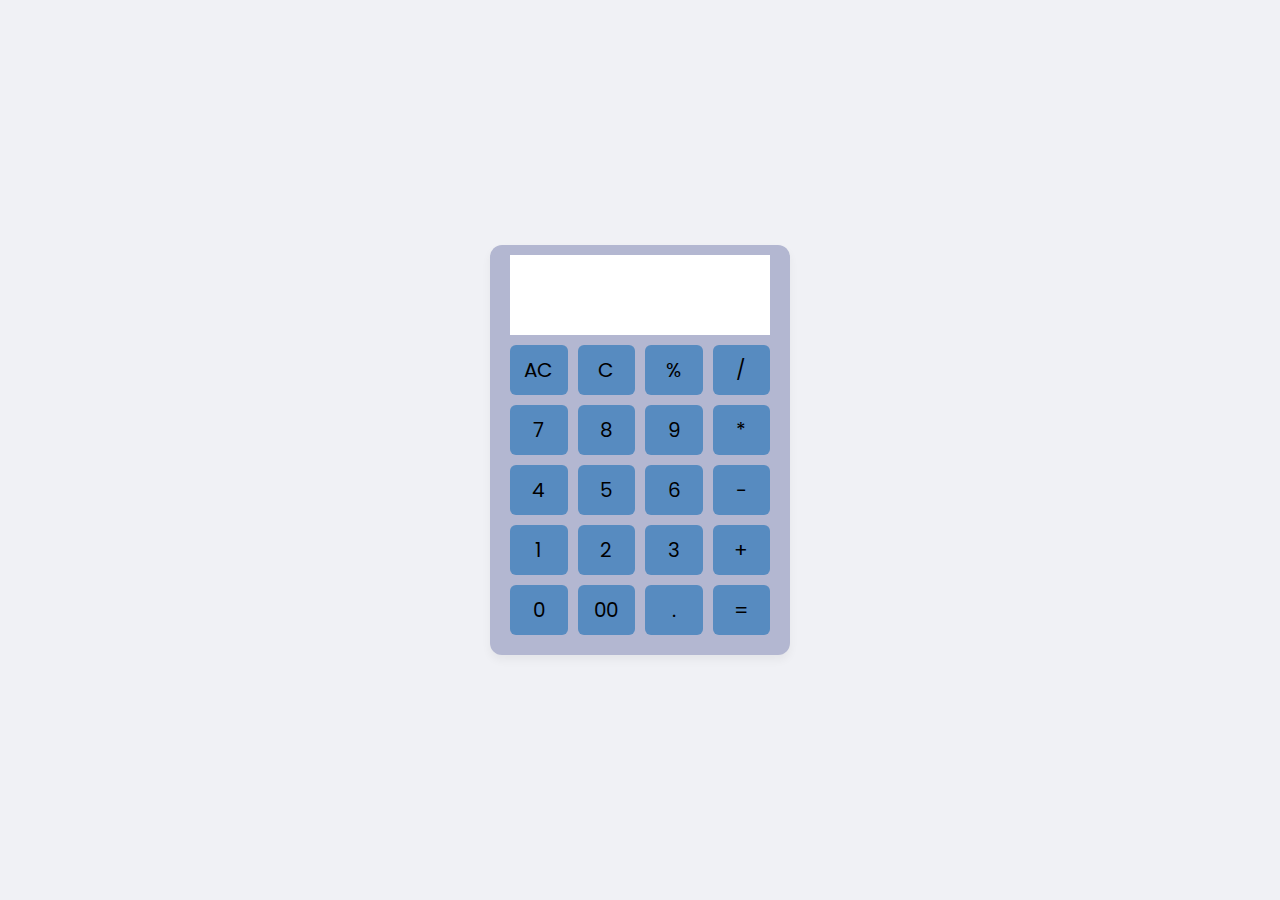
<file: Calculator/index.html>
<!DOCTYPE html>
<html lang="en">
  <head>
    <meta charset="UTF-8" />
    <meta http-equiv="X-UA-Compatible" content="IE=edge" />
    <meta name="viewport" content="width=device-width, initial-scale=1.0" />
    <title>Calculator </title>
    <link rel="stylesheet" href="style.css" />

  </head>
  <body>
    
    <div class="container">
      <input type="text" class="display" />

      <div class="buttons">
        <button class="operator" data-value="AC">AC</button>
        <button class="operator" data-value="C">C</button>
        <button class="operator" data-value="%">%</button>
        <button class="operator" data-value="/">/</button>

        <button data-value="7">7</button>
        <button data-value="8">8</button>
        <button data-value="9">9</button>
        <button class="operator" data-value="*">*</button>

        <button data-value="4">4</button>
        <button data-value="5">5</button>
        <button data-value="6">6</button>
        <button class="operator" data-value="-">-</button>

        <button data-value="1">1</button>
        <button data-value="2">2</button>
        <button data-value="3">3</button>
        <button class="operator" data-value="+">+</button>

        <button data-value="0">0</button>
        <button data-value="00">00</button>
        <button data-value=".">.</button>
        <button class="operator" data-value="=">=</button>
      </div>
    </div>

    <script src="script.js"></script>
  </body>
</html>
</file>
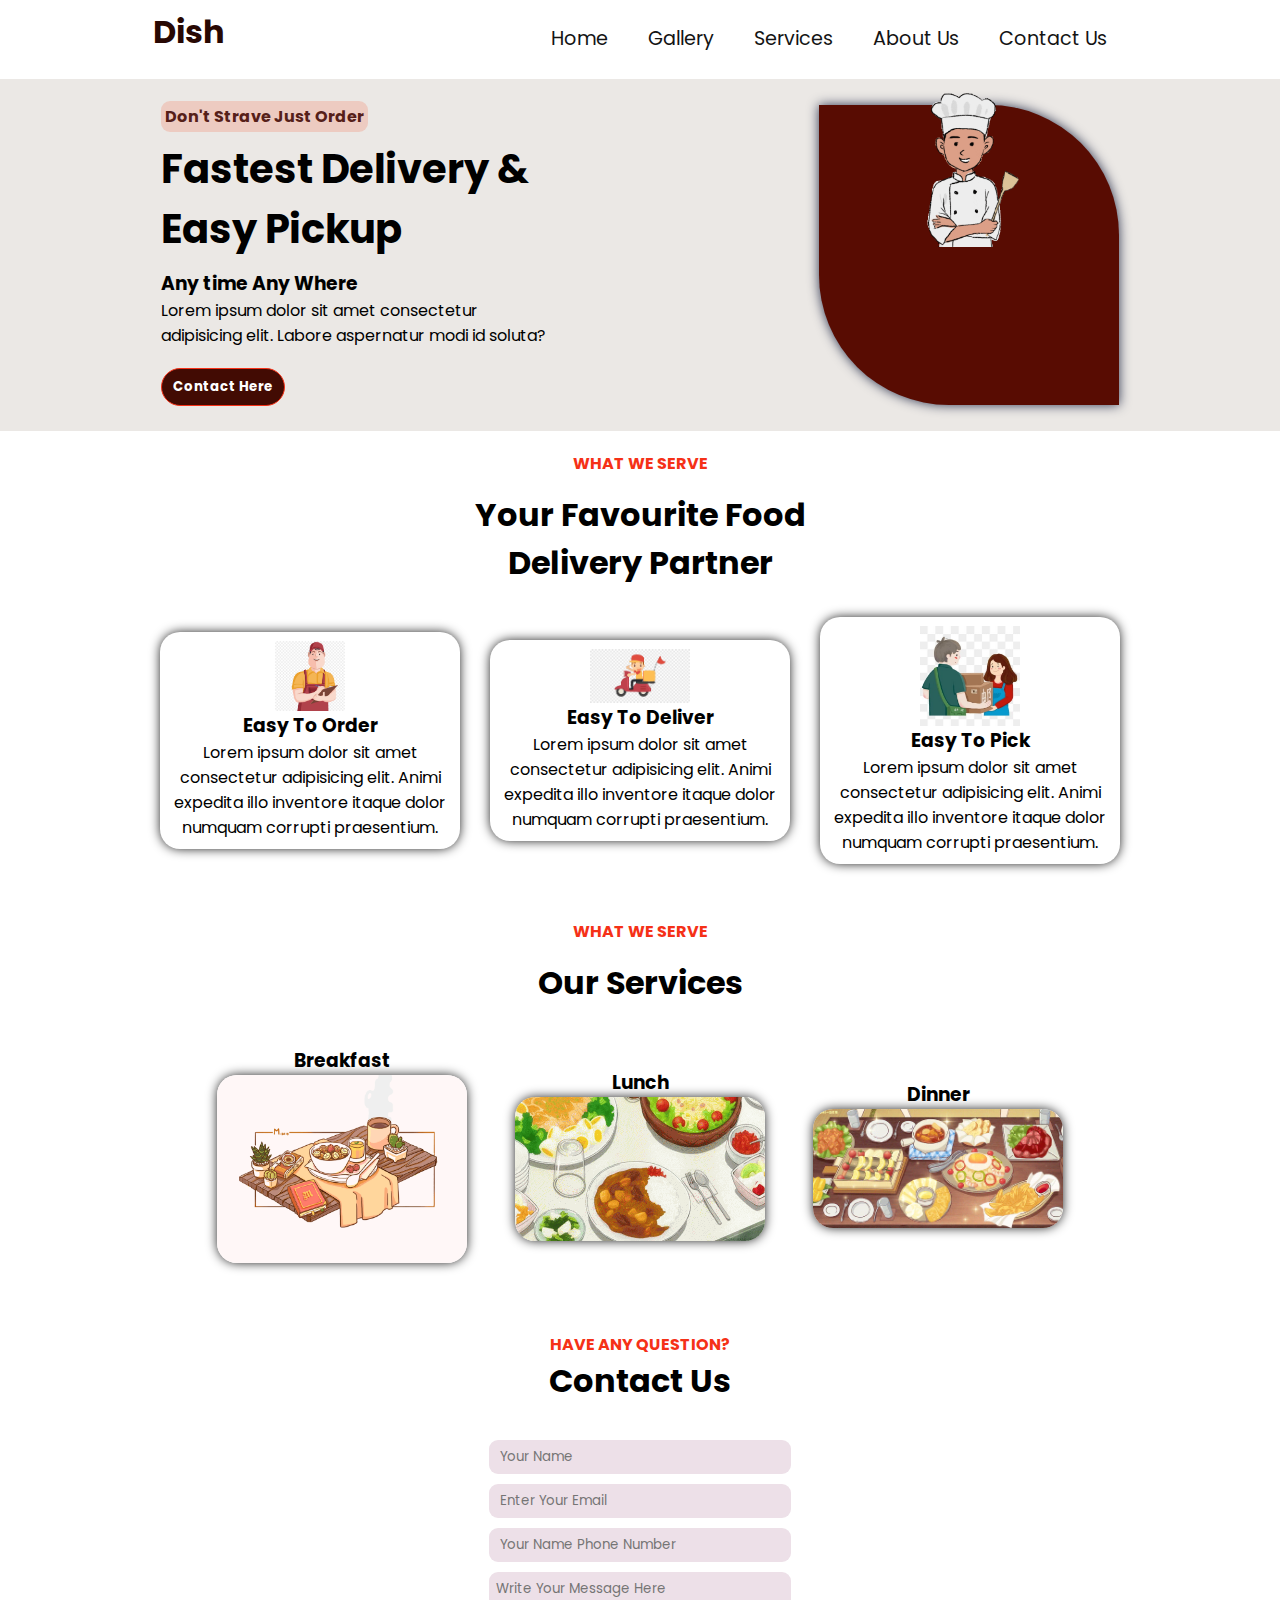
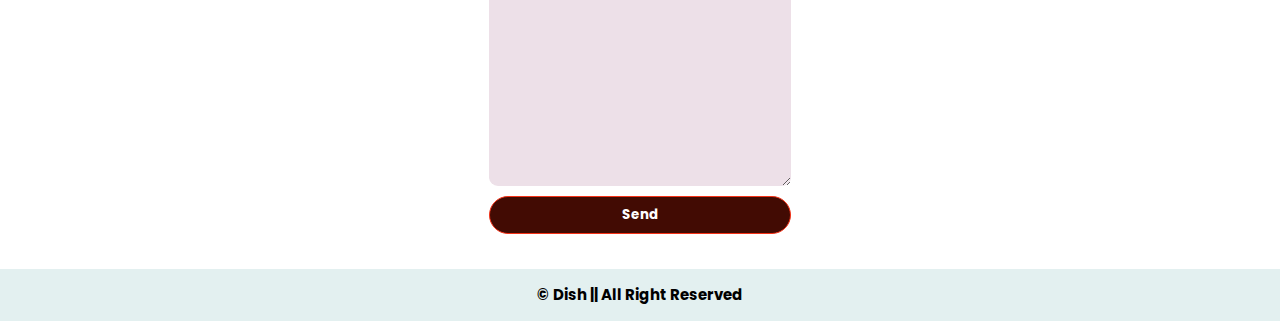
<file: landing page/index.html>
<!DOCTYPE html>
<html lang="en">
<head>
    <meta charset="UTF-8">
    <meta name="viewport" content="width=device-width, initial-scale=1.0">
    <title>Landing Page </title>
 
    <link rel="stylesheet" href="style.css">
    <link rel="preconnect" href="https://fonts.googleapis.com">
    <link rel="preconnect" href="https://fonts.gstatic.com" crossorigin>
    <link href="https://fonts.googleapis.com/css2?family=Poppins:wght@100;400&display=swap" rel="stylesheet">
    <link rel="stylesheet" href="https://cdnjs.cloudflare.com/ajax/libs/font-awesome/4.7.0/css/font-awesome.min.css">
    
</head>

<body>
  
    <nav class="navbar">
        <div class="left">
            <h1> Dish</h1>
        </div>
        <div class="right">
            <input type="checkbox" id="check">
            <label for="check" class="checkBtn">
                <i class="fa fa-bars"></i>
            </label>
            <ul class="list">
                <li><a href="#">Home</a></li>
                <li><a href="#">Gallery</a></li>
                <li><a href="#">Services</a></li>
                <li><a href="#">About Us</a></li>
                <li><a href="#">Contact Us</a></li>
            </ul>
        </div>
    </nav>
    
    <section id="home">
        <div class="home-left">
             <div class="col-red"> 
                <p>Don't Strave Just Order</p>
            </div>
            <h1>Fastest Delivery & <br>Easy Pickup <br>  <h3>Any time Any Where</h3></h1>
            <p>Lorem ipsum dolor sit amet consectetur <br> adipisicing elit. Labore aspernatur modi id soluta?</p>
            <button class="bg-red-btn">Contact Here</button>
        </div>
        <div class="home-right">
            <img src="1675078051_89642_gif-url.gif" alt="">
            
        </div>
    </section>
    
    <section id="delivery-partner">
        <h4>WHAT WE SERVE</h4>
        <h1>Your Favourite Food <br> Delivery Partner</h1>
        <div class="partners">     
            <div class="partner left">
                <img id="left " src="kisspng-courier-service-book-the-courier-5aae4dc8909bc5.6088723715213726165923.jpg" alt="">
                <h3>Easy To Order</h3>
                <p>Lorem ipsum dolor sit amet consectetur adipisicing elit. Animi expedita illo inventore itaque dolor
                    numquam corrupti praesentium.</p>
            </div>
            <div class="partner ">
                <img id="center" src="png-clipart-delivery-online-food-ordering-restaurant-advertising-courier-others-miscellaneous-food.png" 
                 alt="">
                <h3>Easy To Deliver</h3>
                <p>Lorem ipsum dolor sit amet consectetur adipisicing elit. Animi expedita illo inventore itaque dolor
                    numquam corrupti praesentium.</p>
            </div>
            <div class="partner">
                <img id="right" src="pngtree-hand-drawn-cartoon-courier-party-elements-deliveryboxpiecedesign-element-png-image_598460.jpg" alt="">
                <h3>Easy To Pick</h3>
                <p>Lorem ipsum dolor sit amet consectetur adipisicing elit. Animi expedita illo inventore itaque dolor
                    numquam corrupti praesentium.</p>
            </div>
        </div>
    </section>
 
    <section id="dish-main">
        <h4>WHAT WE SERVE</h4>
        <h1>Our Services</h1>
        <div class="dish">
            <div class="dish-item">
                <h3> Breakfast</h3>
                <img id="left" src="a.gif" alt="">
            </div>
            <div class="dish-item">
                <h3> Lunch</h3>
                <img id="center" src="anime-food.gif" alt="">
            </div>
            <div class="dish-item">
                <h3> Dinner</h3>
                <img id="right" src="tumblr_c5dcda45c928669dfe15ddc3dacfdd39_de824df8_540.gif" alt="">
            </div>
        </div>
    </section>
 

    <section id="contact">
        <h4>HAVE ANY QUESTION?</h4>
        <h1>Contact Us</h1>
        <div class="main-form">
            <input type="text" name="name" id="name" placeholder=" Your Name">
            <input type="email" name="name" id="email" placeholder=" Enter Your Email">
            <input type="phone" name="name" id="" placeholder=" Your Name Phone Number">
            <textarea name="text" id="textareaa" cols="30" rows="10" placeholder="Write Your Message Here"></textarea>
            <button class="bg-red-btn">Send</button>
        </div>
    </section>
 
    <footer>
        <h5>&copy; Dish || All Right Reserved</h5>
    </footer>
   
</body>
</html>
</file>
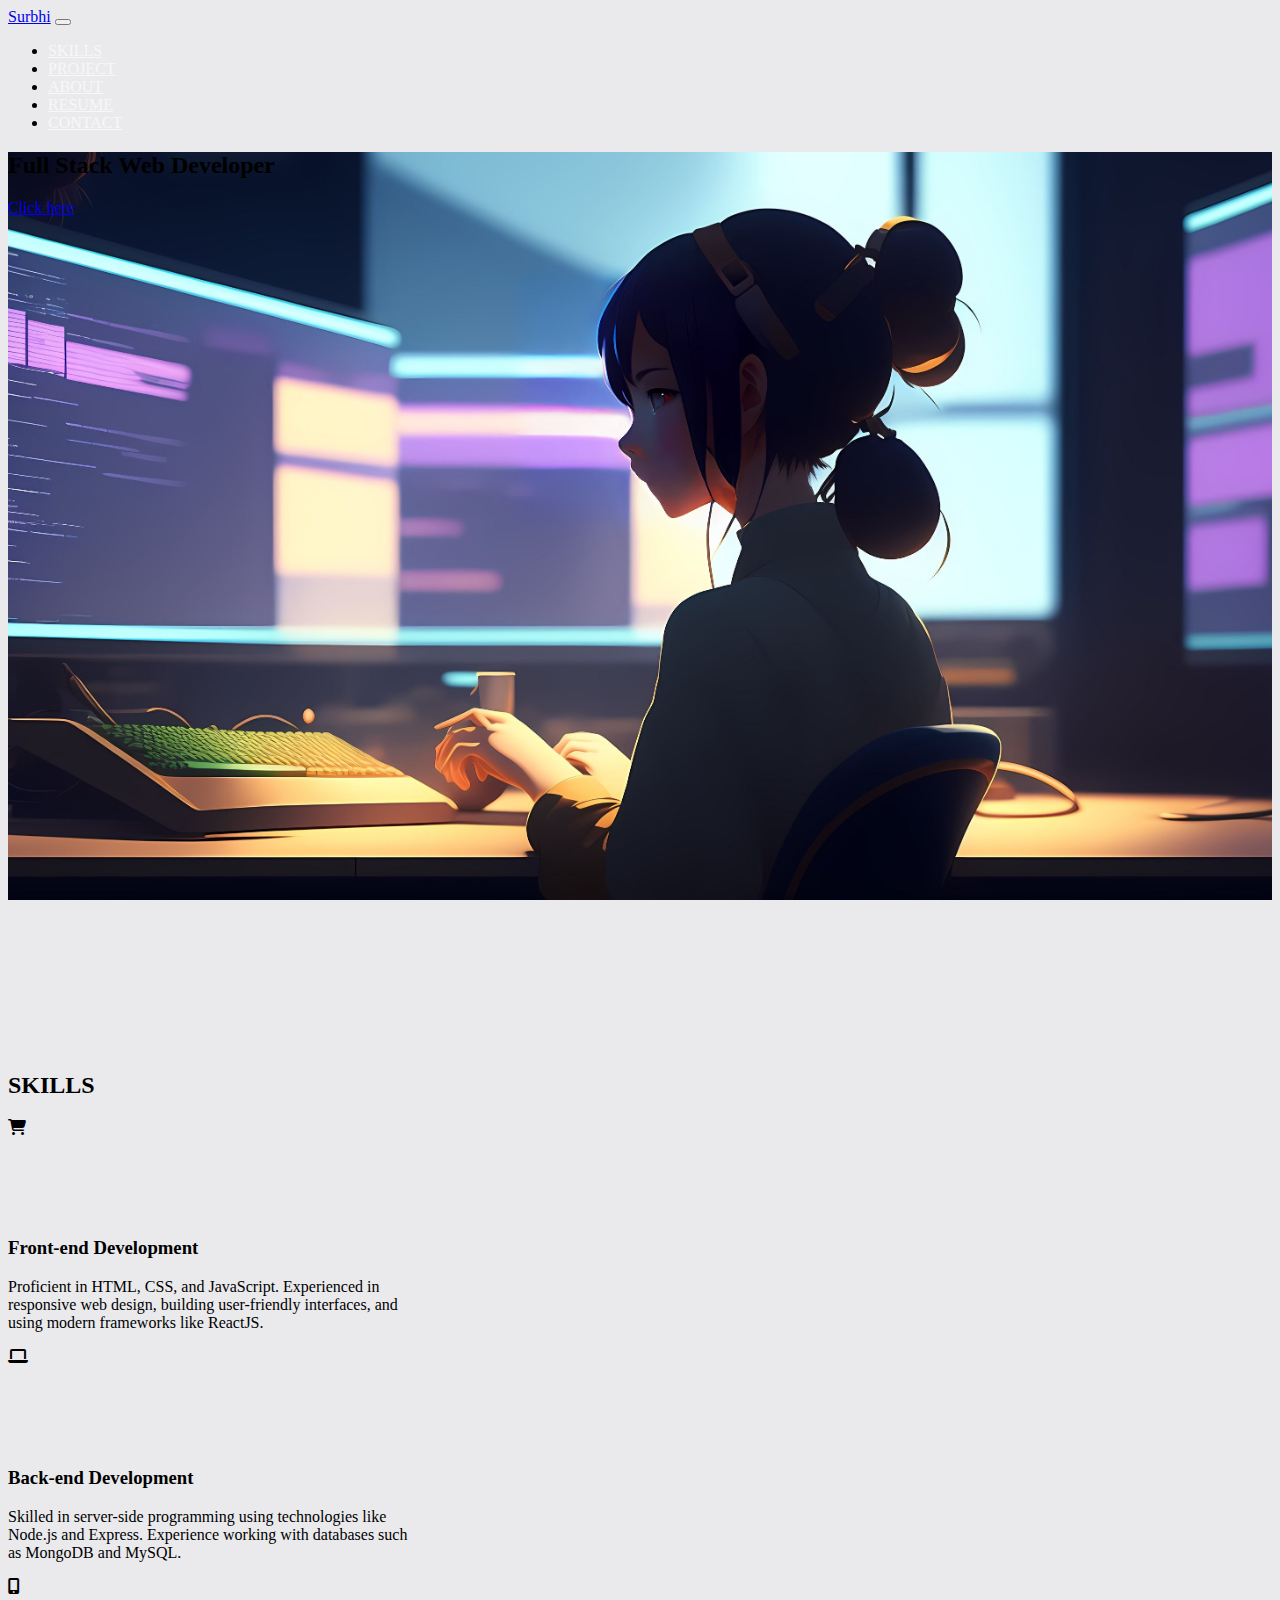
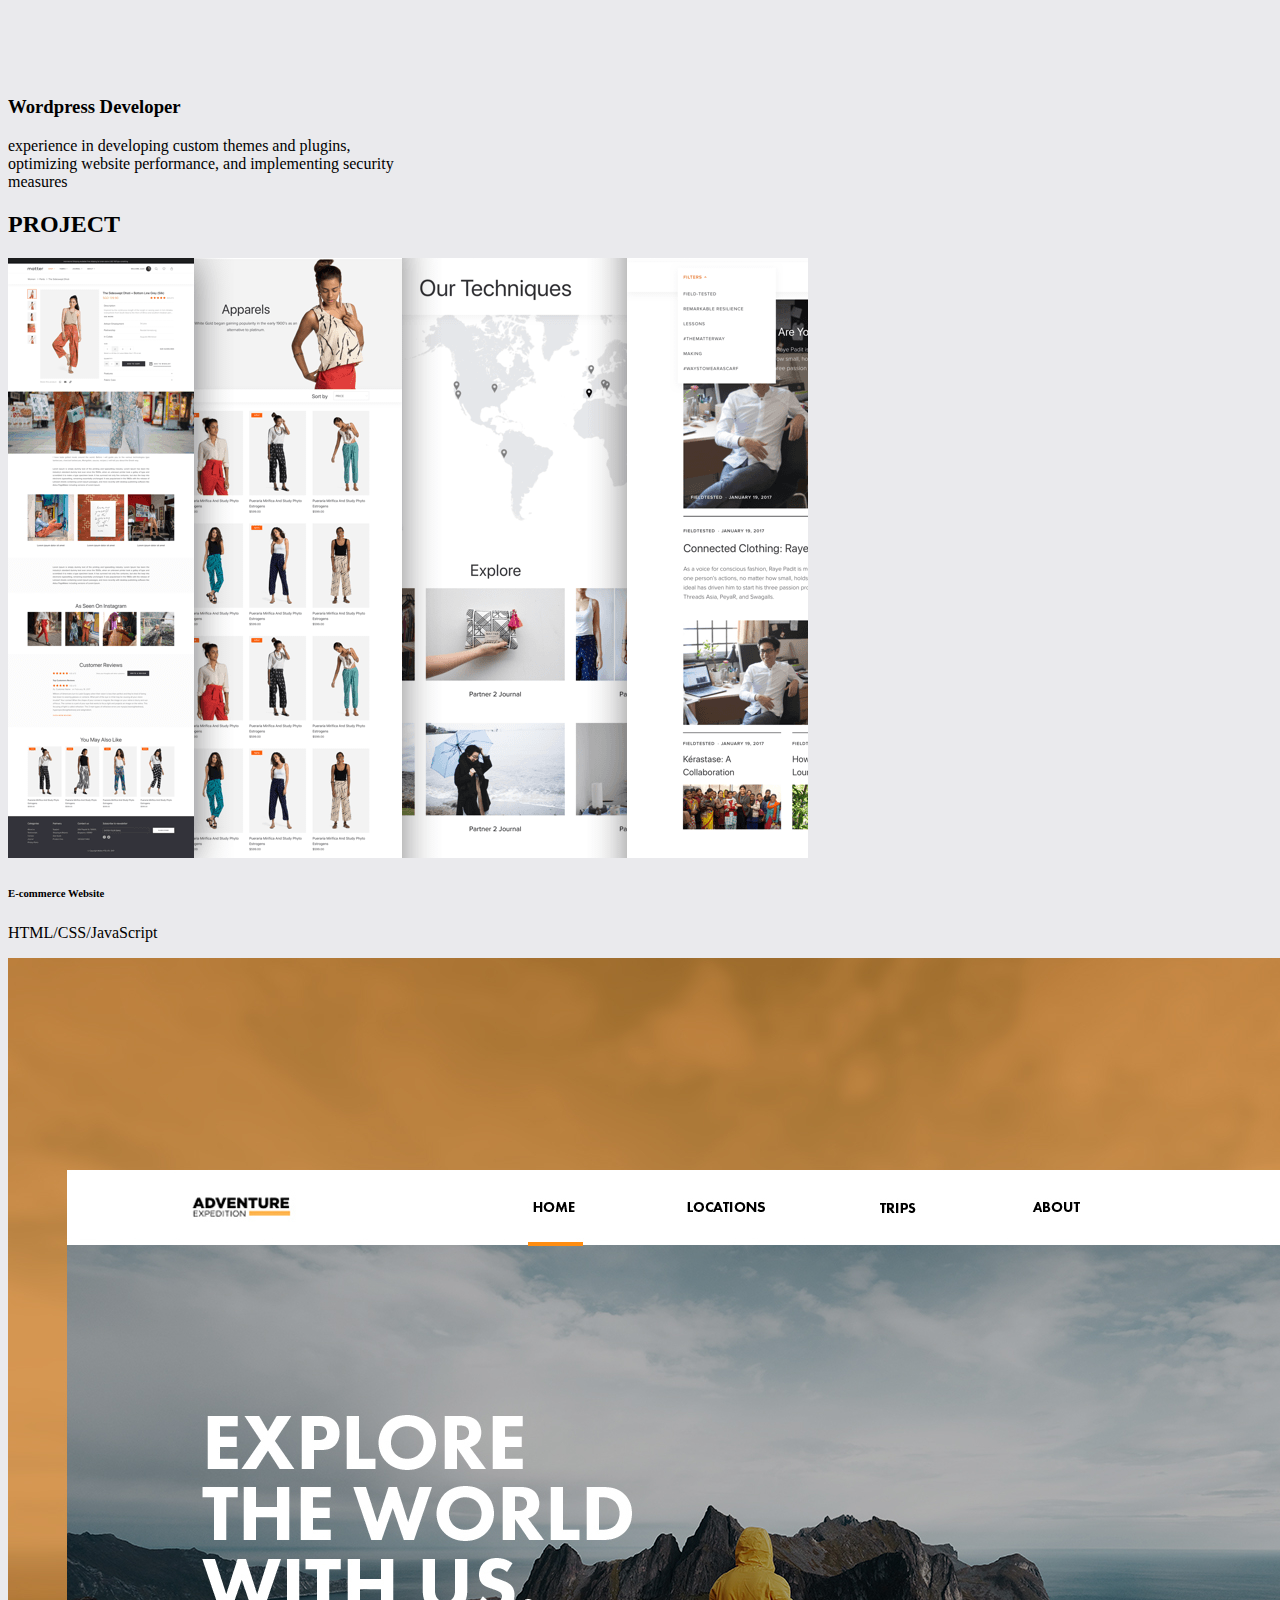
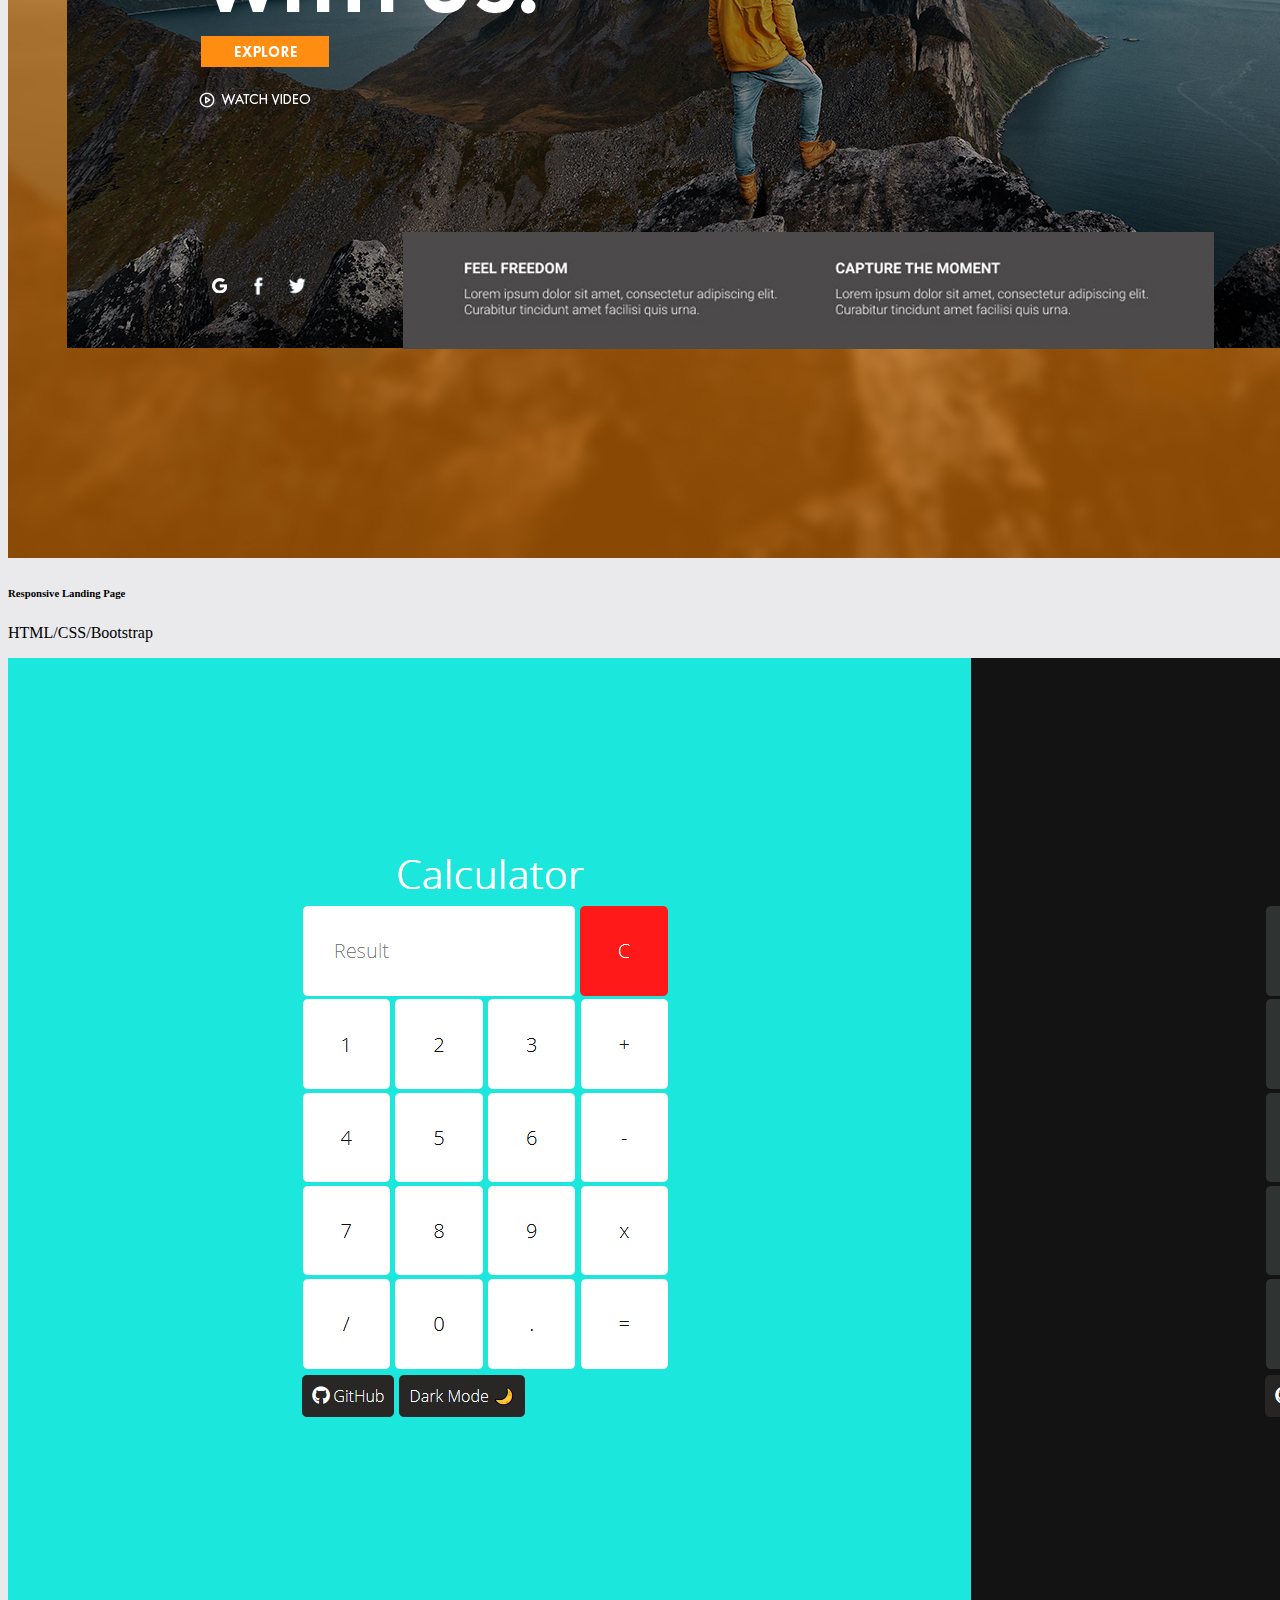
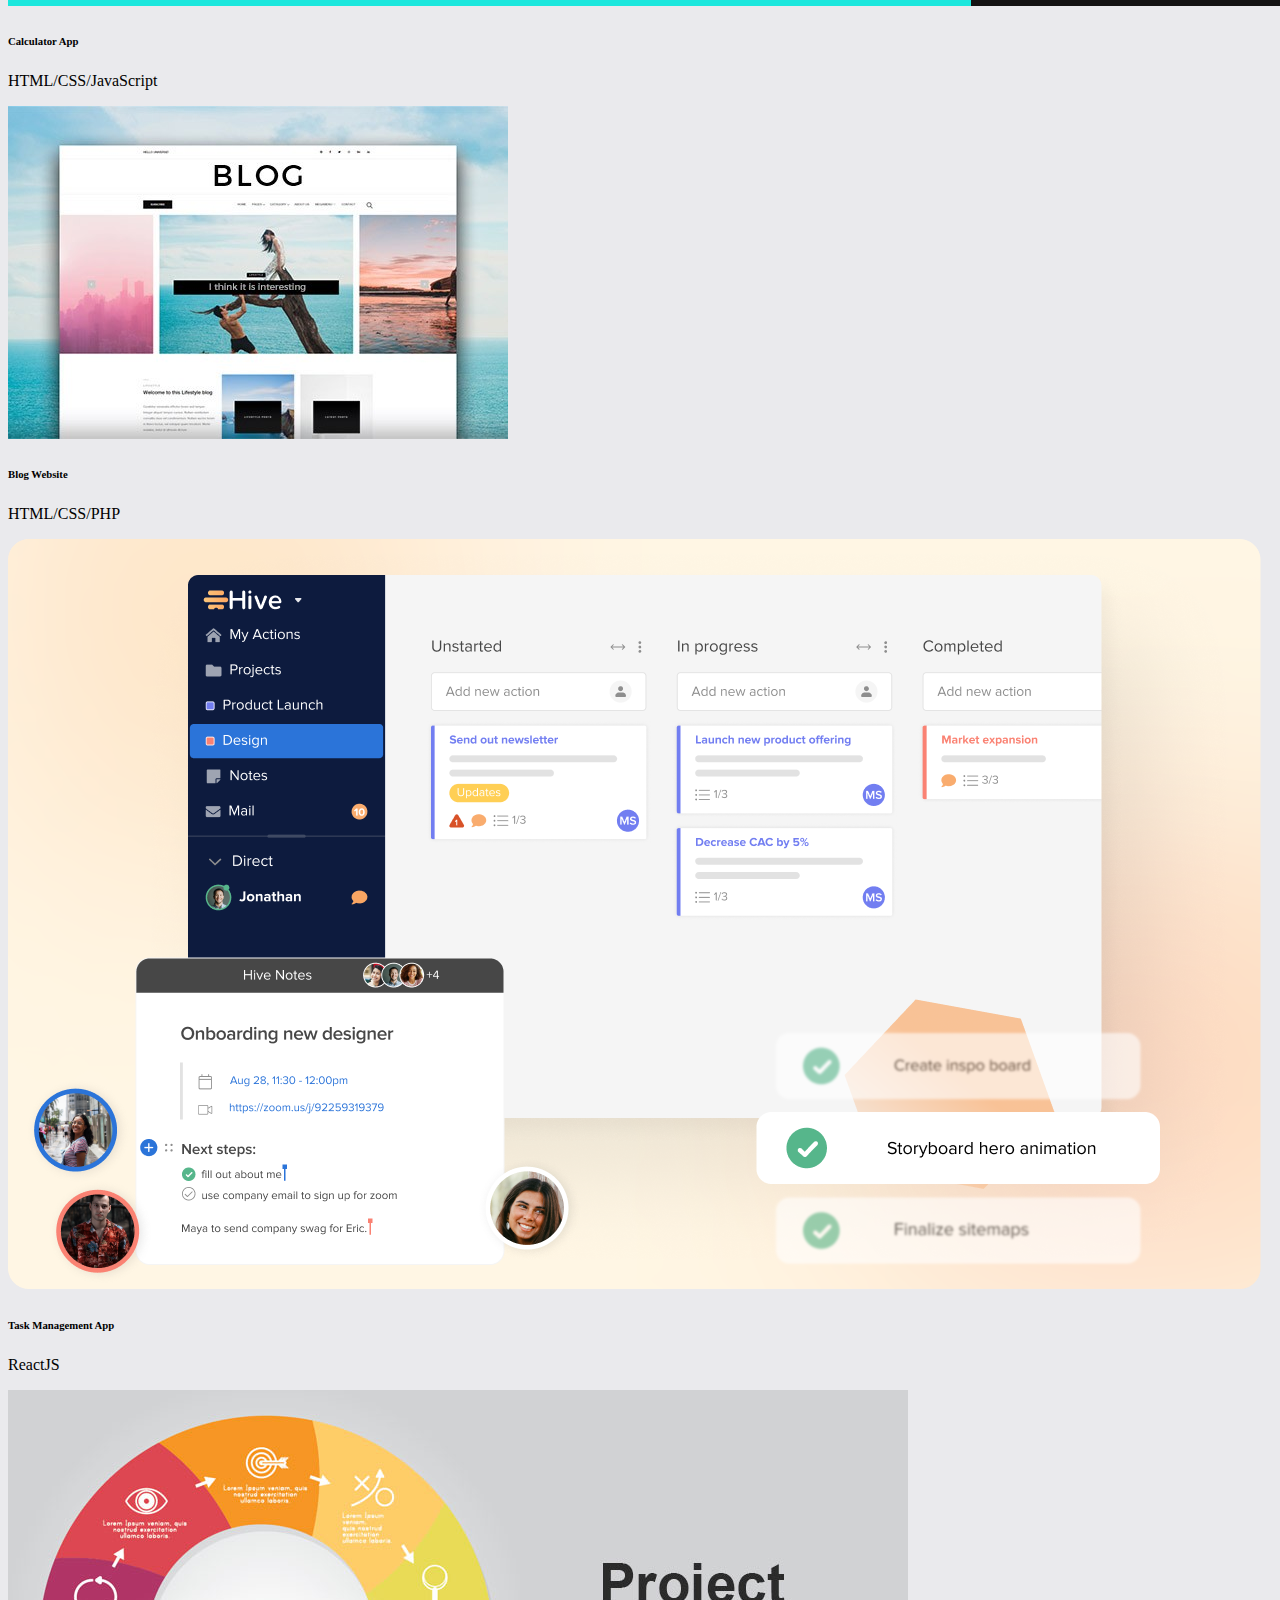
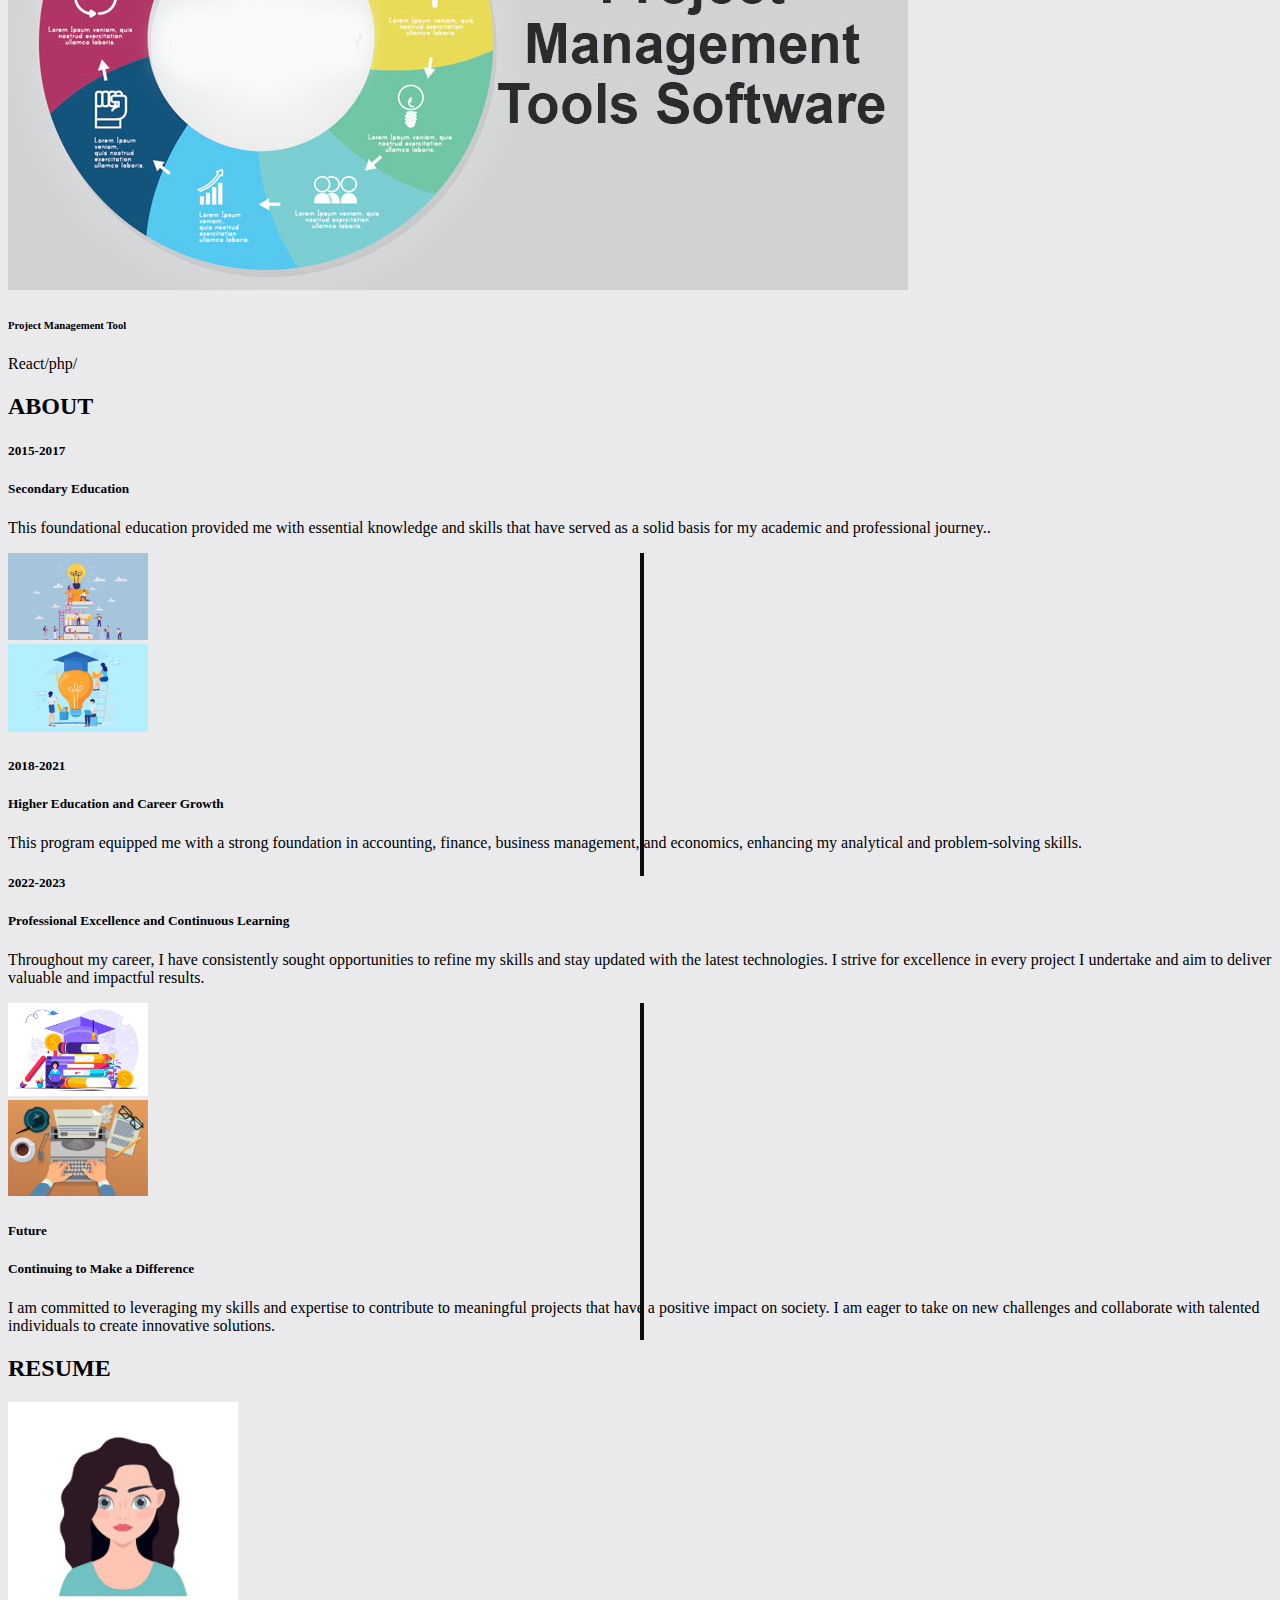
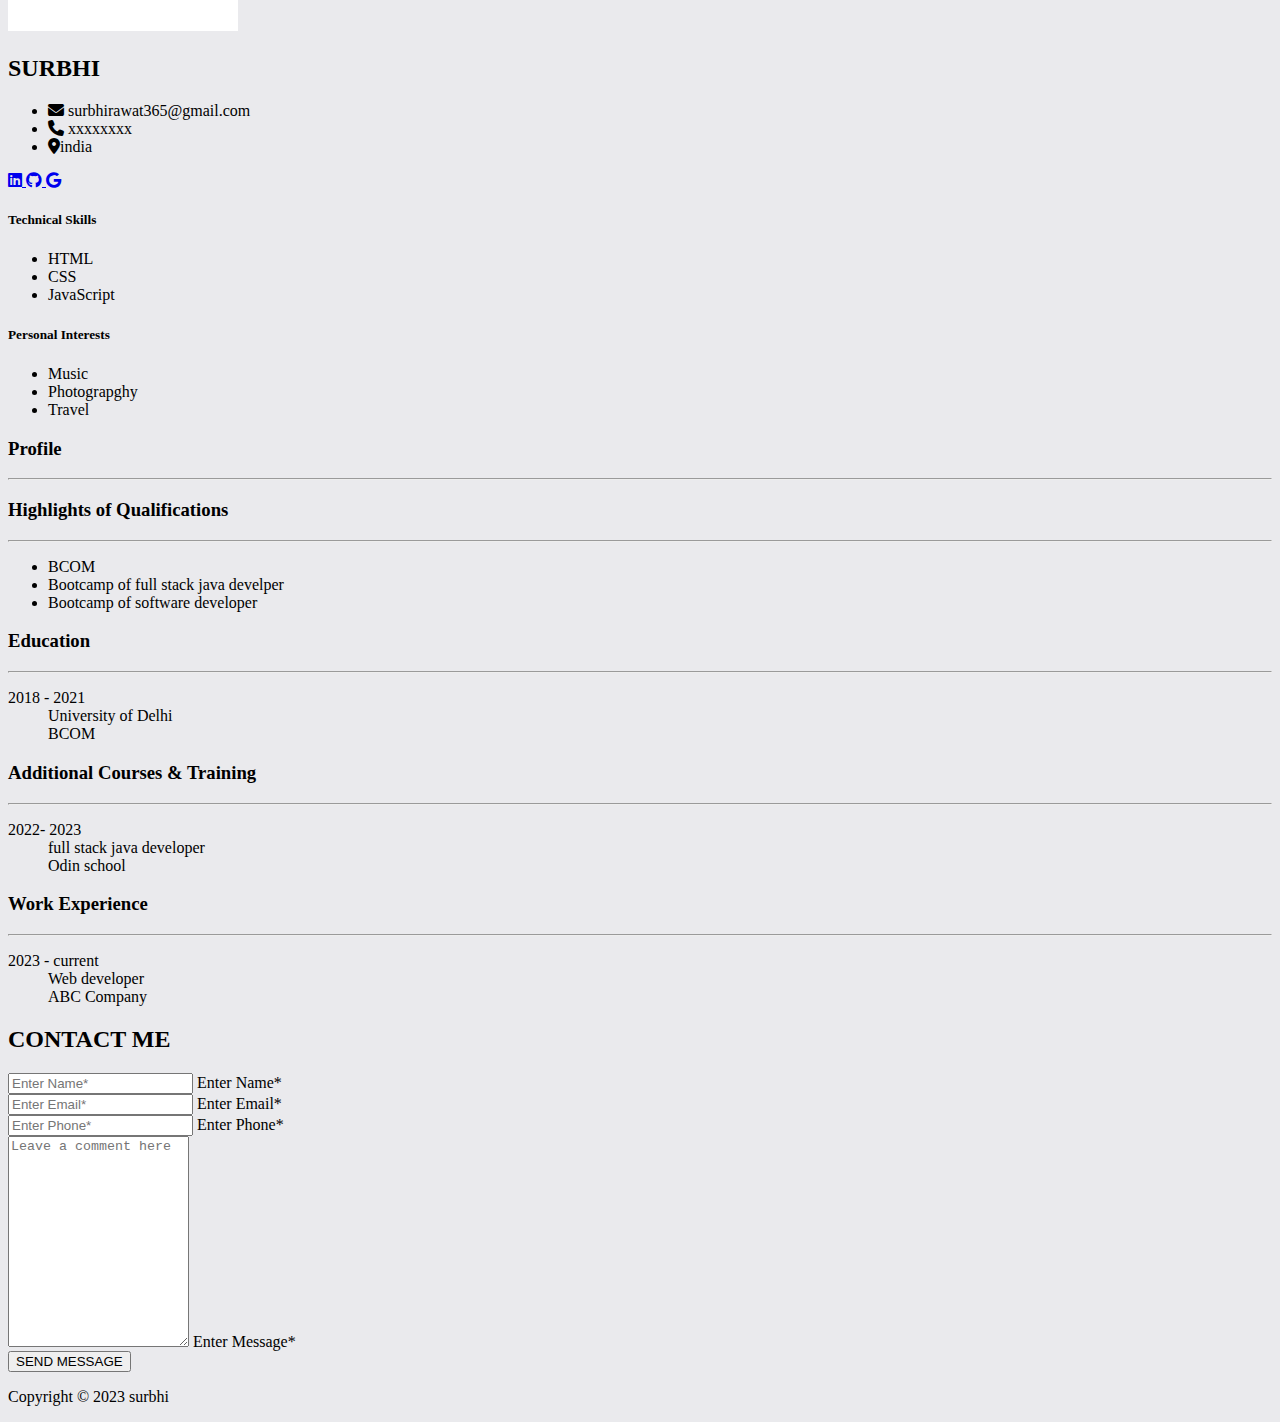
<file: Portfolio Website/index.html>
<!DOCTYPE html>
<html lang="en">
  <head>
    <meta charset="UTF-8" />
    <meta name="viewport" content="width=device-width, initial-scale=1.0" />
    <title> Portfolio Website </title>
    <!-- Linking CSS File -->
    <link rel="stylesheet" href="css/style.css" />
    <!-- Fontawesome link -->
    <link href="https://cdn.jsdelivr.net/npm/bootstrap@5.3.0-alpha1/dist/css/bootstrap.min.css" rel="stylesheet" integrity="sha384-GLhlTQ8iRABdZLl6O3oVMWSktQOp6b7In1Zl3/Jr59b6EGGoI1aFkw7cmDA6j6gD" crossorigin="anonymous">
    <!-- bootstrap -->
    <link rel="stylesheet" href="https://cdnjs.cloudflare.com/ajax/libs/font-awesome/6.3.0/css/all.min.css" /> 
   
  </head>
  <body>
    <!-- Header & Navbar -->
    <header class="bg-dark fixed-top">
      <nav class="container-xxl navbar navbar-expand-lg py-3 bg-dark navbar-dark">
        <div class="container-fluid">
          <a class="navbar-brand fw-bold fs-3" href="#">Surbhi</a>
          <button class="navbar-toggler" type="button" data-bs-toggle="collapse" data-bs-target="#navbarSupportedContent" aria-controls="navbarSupportedContent" aria-expanded="false" aria-label="Toggle navigation">
            <span class="navbar-toggler-icon"></span>
          </button>
          <div class="collapse navbar-collapse" id="navbarSupportedContent">
            <ul class="navbar-nav ms-auto mb-2 mb-lg-0">
              <li class="nav-item mx-2">
                <a class="nav-link" href="#skills">SKILLS</a>
              </li>
              <li class="nav-item mx-2">
                <a class="nav-link" href="#project">PROJECT</a>
              </li>
              <li class="nav-item mx-2">
                <a class="nav-link" href="#about">ABOUT</a>
              </li>
              <li class="nav-item mx-2">
                <a class="nav-link" href="#resume">RESUME</a>
              </li>
              <li class="nav-item mx-2">
                <a class="nav-link" href="#contact">CONTACT</a>
              </li>
          </div>
        </div>
      </nav>
    </header>

    <!-- Hero Section -->
    <section class="hero d-flex flex-column align-items-center justify-content-center">
      <div class="text-center">
      
        <h2 class="display-3 text-white fw-bold">Full Stack Web Developer</h2>
        <a href="#skills" class="btn btn-lg fs-6 fw-medium mt-5 btn-primary p-3">Click here</a>
      </div>
    </section>
    
    <!-- Skills Section -->
    <section class="container py-5" id="skills">
      <div class="row mt-4 py-3">
        <div class="col-12 d-flex flex-column text-center justify-content-center">
          <h2>SKILLS</h2>
          
        </div>
      </div>
      <div class="row d-flex justify-content-between mx-0">
        <div class="card mt-5 d-flex flex-column align-items-center text-center bg-white p-4" style="width: 25rem">
          <i class="text-white bg-primary d-flex align-items-center justify-content-center fs-2 rounded-circle fa-solid fa-cart-shopping"></i>
          <h3 class="mt-4 h4">Front-end Development</h3>
          <p class="text-center">Proficient in HTML, CSS, and JavaScript. Experienced in responsive web design, building user-friendly interfaces, and using modern frameworks like ReactJS.</p>
        </div>
        <div class="card mt-5 d-flex flex-column align-items-center text-center bg-white p-4" style="width: 25rem">
          <i class="text-white bg-primary d-flex align-items-center justify-content-center fs-2 rounded-circle fa-solid fa-laptop"></i>
          <h3 class="mt-4 h4">Back-end Development</h3>
          <p class="text-center">Skilled in server-side programming using technologies like Node.js and Express. Experience working with databases such as MongoDB and MySQL.</p>
        </div>
        <div class="card mt-5 d-flex flex-column align-items-center text-center bg-white p-4" style="width: 25rem">
          <i class="text-white bg-primary d-flex align-items-center justify-content-center fs-2 rounded-circle fa-solid fa-mobile-screen-button"></i>
          <h3 class="mt-4 h4">Wordpress Developer</h3>
          <p class="text-center">experience in developing custom themes and plugins, optimizing website performance, and implementing security measures</p>
        </div>
      </div>
    </section>

    <!-- Project Section -->
    <section class="container py-5" id="project">
      <div class="row mt-4 py-3">
        <div class="col-12 d-flex flex-column text-center justify-content-center">
          <h2>PROJECT</h2>
          
        </div>
        <div class="row mt-5 mx-0 justify-content-center align-items-center">
          <div class="col-lg-3 col-md-4 col-12 card-wrapper">
            <div class="card mt-4">
              <img src="images/e-commerce-website-template-alex-dovhyi.png" class="img-fluid" alt="project-img">
              <div class="card-body text-center">
                <h6 class="card-title">E-commerce Website</h6>
                <p class="card-text text-secondary">HTML/CSS/JavaScript</p>
              </div>
            </div>
          </div>
          <div class="col-lg-3 col-md-4 card-wrapper">
            <div class="card mt-4">
              <img src="images/image_processing20191124-15035-1hjdi3i.jpg" class="img-fluid" alt="project-img">
              <div class="card-body text-center">
                <h6 class="card-title">Responsive Landing Page</h6>
                <p class="card-text text-secondary">HTML/CSS/Bootstrap</p>
              </div>
            </div>
          </div>
          <div class="col-lg-3 col-md-4 card-wrapper">
            <div class="card mt-4">
              <img src="images/CAL.png" class="img-fluid" alt="project-img">
              <div class="card-body text-center">
                <h6 class="card-title">Calculator App</h6>
                <p class="card-text text-secondary">HTML/CSS/JavaScript</p>
              </div>
            </div>
          </div>
          <div class="col-lg-3 col-md-4 card-wrapper">
            <div class="card mt-4">
              <img src="images/website-blog.jpg" class="img-fluid" alt="project-img">
              <div class="card-body text-center">
                <h6 class="card-title">Blog Website</h6>
                <p class="card-text text-secondary">HTML/CSS/PHP</p>
              </div>
            </div>
          </div>
          <div class="col-lg-3 col-md-4 card-wrapper">
            <div class="card mt-4">
              <img src="images/PM-Software-1.png" class="img-fluid" alt="project-img">
              <div class="card-body text-center">
                <h6 class="card-title">Task Management App</h6>
                <p class="card-text text-secondary">ReactJS</p>
              </div>
            </div>
          </div>
          <div class="col-lg-3 col-md-4 card-wrapper">
            <div class="card mt-4">
              <img src="images/Project-Management-Tools-Software.jpg" class="img-fluid" alt="project-img">
              <div class="card-body text-center">
                <h6 class="card-title"> Project Management Tool</h6>
                <p class="card-text text-secondary">React/php/</p>
              </div>
            </div>
          </div>
        </div>
      </div>      
    </section>

    <!-- About Section -->
    <section class="container py-5" id="about">
      <div class="row mt-4 py-3">
        <div class="col-12 d-flex flex-column text-center">
          <h2>ABOUT</h2>
        
        </div>
      </div>
      <div class="row flex-row-reverse flex-md-row mt-5 pt-5">
        <div class="col-9 col-md-5 text-md-end">
          <h5>2015-2017</h5>
          <h5>Secondary Education</h5>
          <p>This foundational education provided me with essential knowledge and skills that have served as a solid basis for my academic and professional journey..</p>
        </div>
        <div class="col-3 col-md-2 img text-center">
          <img class="rounded-circle border border-5 border-dark-subtle img-fluid" src="images/Career-Options-After-12th-Arts.png" alt="img">
        </div>
      </div>
      <div class="row justify-content-md-end mt-5 pt-5">
        <div class="col-3 col-md-2 img text-center">
          <img class="rounded-circle border border-5 border-dark-subtle img-fluid" src="images/Career-Options-after-12th-Science-PCM-Other-than-Engineering (1).jpg" alt="img">
        </div>
        <div class="col-9 col-md-5">
          <h5>2018-2021</h5>
          <h5>Higher Education and Career Growth</h5>
          <p> This program equipped me with a strong foundation in accounting, finance, business management, and economics, enhancing my analytical and problem-solving skills. </p>
        </div>
      </div>
      <div class="row flex-row-reverse flex-md-row mt-5 pt-5">
        <div class="col-9 col-md-5 text-md-end">
          <h5>2022-2023</h5>
          <h5>Professional Excellence and Continuous Learning</h5>
          <p>Throughout my career, I have consistently sought opportunities to refine my skills and stay updated with the latest technologies. I strive for excellence in every project I undertake and aim to deliver valuable and impactful results.</p>
        </div>
        <div class="col-3 col-md-2 img text-center">
          <img class="rounded-circle border border-5 border-dark-subtle img-fluid" src="images/shutterstock_1515987086.jpg" alt="img">
        </div>
      </div>
      <div class="row justify-content-md-end mt-5 pt-5">
        <div class="col-3 col-md-2 img text-center">
          <img class="rounded-circle border border-5 border-dark-subtle img-fluid" src="images/vs.jpg" alt="img">
        </div>
        <div class="col-9 col-md-5">
          <h5>Future</h5>
          <h5>Continuing to Make a Difference</h5>
          <p>I am committed to leveraging my skills and expertise to contribute to meaningful projects that have a positive impact on society. I am eager to take on new challenges and collaborate with talented individuals to create innovative solutions.</p>
        </div>
      </div>
      </div>      
    </section>

    <!-- Resume -->
    <section class="container py-5" id="resume">
      <div class="row mt-4 py-3">
        <div class="col-12 d-flex flex-column text-center">
          <h2>RESUME</h2>
          
        </div>
      </div>
      <div class="row">
        <div class="col-lg-4 mt-5 order-lg-0 order-1 text-center">
          <img class="img-fluid rounded-circle border border-5 border-dark-subtle" src="images/pic.jpg" alt="profile-img">
          <h2 class="mt-3">SURBHI</h2>
          <ul class="list-unstyled contact-info">
            <li><i class="fas fa-envelope me-2"></i> surbhirawat365@gmail.com</li>
            <li><i class="fas fa-phone me-2"></i> xxxxxxxx</li>
            <li><i class="fas fa-map-marker-alt me-2"></i>india</li>
          </ul>
          <div class=social_media_icon>
            
            </a>
            <a class="btn" href="https://www.linkedin.com/in/surbhi-rawat-5b3468257/" target=_blank>
              <i class="fab fa-linkedin" aria-hidden="true"></i>
            </a>
            <a class="btn" href="https://github.com/surbhirawat28" target=_blank>
              <i class="fab fa-github"></i>
            </a>
            <a class="btn" href="mailto:surbhirawat365@gmail.com" target=_blank>
              <i class="fab fa-google"></i>
            </a>
          </div>
          </ul>
          <h5>Technical Skills</h5>
          <ul class="list-unstyled">
            <li>HTML</li>
            <li>CSS</li>
            <li>JavaScript</li>
            <!-- Add or remove skills as needed -->
          </ul>
          <h5>Personal Interests</h5>
          <ul class="list-unstyled">
            <li>Music</li>
            <li>Photograpghy</li>
            <li>Travel</li>
            <!-- Add or remove interests as needed -->
          </ul>
        </div>
        <div class="col-lg-7 order-lg-1 order-0 mt-5 text-start">
          <h3>Profile</h3>
          <hr>
          
          <h3>Highlights of Qualifications</h3>
          <hr>
          <ul>
            <li>BCOM</li>
            <li>Bootcamp of full stack java develper</li>
            <li>Bootcamp of software developer</li>
            <!-- Add or remove qualifications as needed -->
          </ul>
          <h3>Education</h3>
          <hr>
          <dl>
            <dt>2018 - 2021</dt>
            <dd>University of Delhi</dd>
            <dd>BCOM</dd>
          </dl>
          <h3>Additional Courses & Training</h3>
          <hr>
          <dl>
            <dt>2022- 2023</dt>
            <dd>full stack java developer</dd>
            <dd>Odin school</dd>
          </dl>
          <h3>Work Experience</h3>
          <hr>
          <dl>
            <dt>2023 - current</dt>
            <dd>Web developer</dd>
            <dd> ABC Company</dd>
          
          
        </div>
      </div>      
    </section>

     <!-- Contact Section -->
     <section class="py-5" id="contact">
      <div class="container-xxl py-5">
        <div class="col-12 d-flex flex-column text-center justify-content-center">
          <h2 class="text-white">CONTACT ME</h2>
          
        </div>
        <div class="row pt-4 mt-5">
          <div class="col-12">
            <form action="#" method="POST">
              <div class="row d-flex justify-content-center">
                <div class="col-lg-6">
                  <div class="form-floating mb-3">
                    <input type="text" class="form-control" id="floatingInput" placeholder="Enter Name*" required>
                    <label for="floatingInput">Enter Name*</label>
                  </div>
                  <div class="form-floating mb-3">
                    <input type="email" class="form-control" id="floatingEmail" placeholder="Enter Email*" required>
                    <label for="floatingEmail">Enter Email*</label>
                  </div>
                  <div class="form-floating mb-3">
                    <input type="number" class="form-control" id="floatingPassword" placeholder="Enter Phone*" required>
                    <label for="floatingPassword">Enter Phone*</label>
                  </div>
                </div>
                <div class="form-floating col-lg-6">
                  <textarea class="form-control" placeholder="Leave a comment here" id="floatingMessage" style="height: 205px" required></textarea>
                  <label for="floatingMessage" class="px-4">Enter Message*</label>
                </div>
                <div class="col-12 mt-5 d-flex justify-content-center">
                  <button class="btn btn-lg btn-outline-light">SEND MESSAGE</button>
                </div>
              </div>
  
            </form>
          </div>
        </div>
       </div>
     </section>

     <!-- Footer -->
     
     <footer>
      <div class="container-xxl flex-wrap pt-3 d-flex align-items-center justify-content-center justify-content-md-between">
        <p>Copyright © 2023 surbhi</p>
      </div>
     </footer>
    
    
  </body>
</html>
    
    
  </body>
</html>
</file>
<file: Calculator/style.css>
/* Import Google font - Poppins */
@import url("https://fonts.googleapis.com/css2?family=Poppins:wght@300;400;500;600;700&display=swap");
* {
  margin: 0;
  padding: 0;
  box-sizing: border-box;
  font-family: "Poppins", sans-serif;
}
body {
  height: 100vh;
  display: flex;
  align-items: center;
  justify-content: center;
  background: #f0f1f5;
}
.container {
  position: relative;
  max-width: 300px;
  width: 100%;
  border-radius: 12px;
  padding: 10px 20px 20px;
  background: #b3b7d1;
  box-shadow: 0 5px 10px rgba(0, 0, 0, 0.05);
}
.display {
  height: 80px;
  width: 100%;
  outline: none;
  border: none;
  text-align: right;
  margin-bottom: 10px;
  font-size: 25px;
  color: #1c5275;
  pointer-events: none;
}
.buttons {
  display: grid;
  grid-gap: 10px;
  grid-template-columns: repeat(4, 1fr);
  
}
.buttons button {
  padding: 10px;
  border-radius: 6px;
  border: none;
  font-size: 20px;
  cursor: pointer;
  background-color: #578bc0;
}
.buttons button:active {
  transform: scale(0.99);
}
.operator {
  color: #000000;
}
</file>
<file: landing page/style.css>
@import url('https://fonts.googleapis.com/css2?family=Poppins&family=Ubuntu:wght@300;700&display=swap');

* {
    margin: 0;
    padding: 0;
    box-sizing: border-box;
    font-family: 'Poppins', sans-serif;
}

.navbar {
    display: flex;
    align-items: center;
    justify-content: space-around;
    line-height: 4rem;
}

.left h1 {
    color: #280803;
    font-size: 2rem;
    cursor: pointer;
}

.checkBtn {
    display: none;
}

#check {
    display: none;
}

.checkBtn {
    z-index: 6;
    float: right;
    cursor: pointer;
    font-size: 30px;
    color: #290a06;
    line-height: 80px;
    position: relative;
}

.right ul {
    display: flex;
    list-style: none;
}

.right ul li a {
    cursor: pointer;
    font-size: 1.2rem;
    padding: 10px 20px;
    transition: all 1s;
    text-decoration: none;
    color: rgb(20, 20, 20);
}

.right ul li a:hover {
    border-radius: 7px;
    background-color: #fff;
    color: rgb(22, 7, 36);
}


/* =============== Home Section CSS Code Starts from Here =============== */
#home {
    padding: 25px;
    display: flex;
    align-items: center;
    justify-content: space-around;
    background-color: rgb(235 232 229);
}

.home-left .col-red {
    margin-bottom: 10px;
}

.home-left .col-red p {
    padding: 4px;
    display: inline;
    font-weight: bold;
    border-radius: 9px;
    background: #edcbc1;
    color: rgb(86, 32, 25);
}

.home-left {
    display: flex;
    flex-direction: column;
    justify-content: center;
}

.home-left p {
    margin-bottom: 10px;
}

.home-left h1 {
    font-size: 40px;
    text-align: left;
    margin-bottom: 10px;
}

.home-right {
    height: 300px;
    width: 300px;
     cursor: pointer; 
    transition: all .5s ease-in;
    border-top-right-radius: 130px;
    border-bottom-left-radius: 130px;
    background-color: rgb(88, 12, 2); 
     box-shadow: 0px 0px 12px 0px rgb(47 53 79); 
}

.home-right:hover {
    transform: translateY(-12px);
}

.home-right img {
    position: relative;
    bottom: 16px;
    left: 67px;
    z-index: 1;
    width: 158px;
}

.bg-red-btn {
    padding: 8px;
    width: 124px;
    color: white;
    cursor: pointer;
    margin-top: 10px;
    font-weight: bold;
    border-radius: 15rem;
    background: rgb(66, 11, 3);
    border: 1px solid rgb(245, 49, 23);
}

.bg-red-btn:hover {
    padding: 8px;
    margin-top: 10px;
    background: transparent;
    color: rgb(93, 17, 8);
    border: 1px solid rgb(245, 49, 23);
}


/* =============== Delivery Partner Section CSS Code Starts from Here =============== */
#delivery-partner {
    height: auto;
    padding: 20px;
    color: rgb(0, 0, 0);
    background-color: rgb(255, 255, 255);
}

#delivery-partner h4,
h1 {
    text-align: center;
    margin-bottom: 15px;
}

.partners {
    display: flex;
    flex-wrap: wrap;
    align-items: center;
    justify-content: center;
}

.partner {
    cursor: pointer;
    width: 300px;
    margin: 15px;
    padding: 9px;
    text-align: center;
    border-radius: 20px;
    display: flex;
    align-items: center;
    flex-direction: column;
    justify-content: center;
    transition: all .5s ease-in;
    box-shadow: 0px 0px 12px -1px black;
}

.partner:hover {
    transform: translateY(-12px);
}

.partner img {
    width: 100px;
}

.partners .left img {
    width: 70px;
}


/* =============== Main Section CSS Code Starts from Here =============== */

#dish-main {
    height: auto;
    padding: 20px;
    color: rgb(0, 0, 0);
    background-color: rgb(255, 255, 255);
}

h4 {
    font-weight: bold;
    color: rgb(245, 49, 23);
}

#dish-main h4,
h1 {
    margin-bottom: 15px;
    text-align: center;
}

.dish {
    display: flex;
    flex-wrap: wrap;
    align-items: center;
    justify-content: center;
}

.dish-item {
    margin: 15px;
    padding: 9px;
    display: flex;
    align-items: center;
    justify-content: center;
    flex-direction: column;
    text-align: center;
    cursor: pointer;
    transition: all .3s ease-in;
}

.dish-item:hover {
    transform: scale(1.1)
}

.dish-item img {
    width: 250px;
    border-radius: 20px;
    box-shadow: 0px 0px 12px -1px black;
}

/* =============== Contact Section CSS Code Starts from Here =============== */
#contact {
    padding: 25px;
    color: black;
    background-color: rgb(255, 255, 255);
}

#contact h4,
h1 {
    text-align: center;
}

.main-form {
    display: block;
    margin: auto;
    padding: 10px;
    width: 355px;
}

.main-form input,
textarea {
    display: block;
    margin: auto;
    width: 90%;
    border: none;
    padding: 7px;
    margin: 10px auto;
    border-radius: 9px;
    background: #ede0e8;
}

.main-form button {
    display: block;
    margin: auto;
    width: 90%;
}

/* =============== Footer Section CSS Code Starts from Here =============== */
footer {
    padding: 15px;
    font-size: 18px;
    text-align: center;
    color: rgb(0, 0, 0);
    background-color: rgb(227, 240, 240);
}

/* =============== Media Queries Starts from Here for responsiveness =============== */

@media screen and (max-width:805px) {
    .list {
        z-index: 2;
        width: 100%;
        height: 100vh;
        position: fixed;
        left: 100%;
        display: flex;
        text-align: center;
        flex-direction: column;
        transition: all 1s;
        background-color: rgb(22, 7, 36);
    }

    .right ul li a {
        color: #fff;
        cursor: pointer;
        padding: 10px 20px;
        font-size: 1.2rem;
        transition: all 1s;
        text-decoration: none;
    }

    .right ul li a:hover {
        border-radius: 7px;
        color: rgb(22, 7, 36);
        background-color: #fff;
    }

    #check {
        display: none;
    }

    .checkBtn {
        display: block;
    }

    #check:checked~ul {
        left: 0%;
        top: 0%;
        display: flex;
        justify-content: center;
    }
}

@media only screen and (max-width: 717px) {
    .header {
        display: none;
    }
}

@media only screen and (max-width: 669px) {

    #home {
        flex-direction: column;
    }

    .home-left h1 {
        font-size: 30px;
    }

    .home-left p {
        font-size: 13.7px;
    }

    .home-right {
        width: 280px;
        margin-top: 20px;
    }

    .bg-red-btn {
        width: 85px;
        font-size: 10px;
        margin-top: 0px;
    }

    #delivery-partner {
        height: auto;
        padding: 1px;
        width: 100%;
    }

    #contact h4,
    h1 {
        font-size: 20px;
    }

    #dish-main {
        height: auto;
    }

    .dish-item img {
        width: 95%;
        height: auto;
    }

    .main-form {
        width: 100%;
        height: auto;
    }
}
</file>
<file: Portfolio Website/css/style.css>
/* Color variables */
:root {
  --white-color: #f7f7f7;
  --bg-color: #eaeaed;
  --gray-color: #0e0c0c;
}

/* Changing background color */
body {
  background: var(--bg-color) !important;
}

/* Changing link color */
.nav-item .nav-link {
  color: var(--white-color);
}

/* Hero section background image */
.hero {
  height: 100vh;
  background-image: url("../images/s.jpg");
  background-repeat: no-repeat;
  background-size: cover;
  background-attachment: fixed;
}

#skills i {
  height: 100px;
  width: 100px;
}

#project .img {
  height: 300px;
  object-fit: cover;
}

#about .img,
#about img,
.hire-text h2 {
  position: relative;
}

/* Timeline background line */
#about .img::before {
  content: "";
  left: 50%;
  width: 4px;
  position: absolute;
  height: calc(100% + 140px);
  background: var(--gray-color);
}

#about img,
#about .hire-text h2 {
  width: 140px;
}

#about .hire-text h2 {
  height: 140px;
}

.social-icons a {
  width: 40px;
  height: 40px;
}

footer .social-icons a {
  width: 30px;
  height: 30px;
  
}

#resume img {
  width: 230px;
}

/* Contact section background image */
#contact {
  background-size: cover;
  background-attachment: fixed;
  background-position: center;
  background-image: url("../images/2951d623622535.598ed81f13ff9.gif");
}

@media screen and (max-width: 990px) {
  #skills .card {
    width: calc(100% / 2 - 10px) !important;
  }
}

@media screen and (max-width: 668px) {
  #skills .card,
  #p .card-wrapper {
    width: 100% !important;
  }
}
</file>
